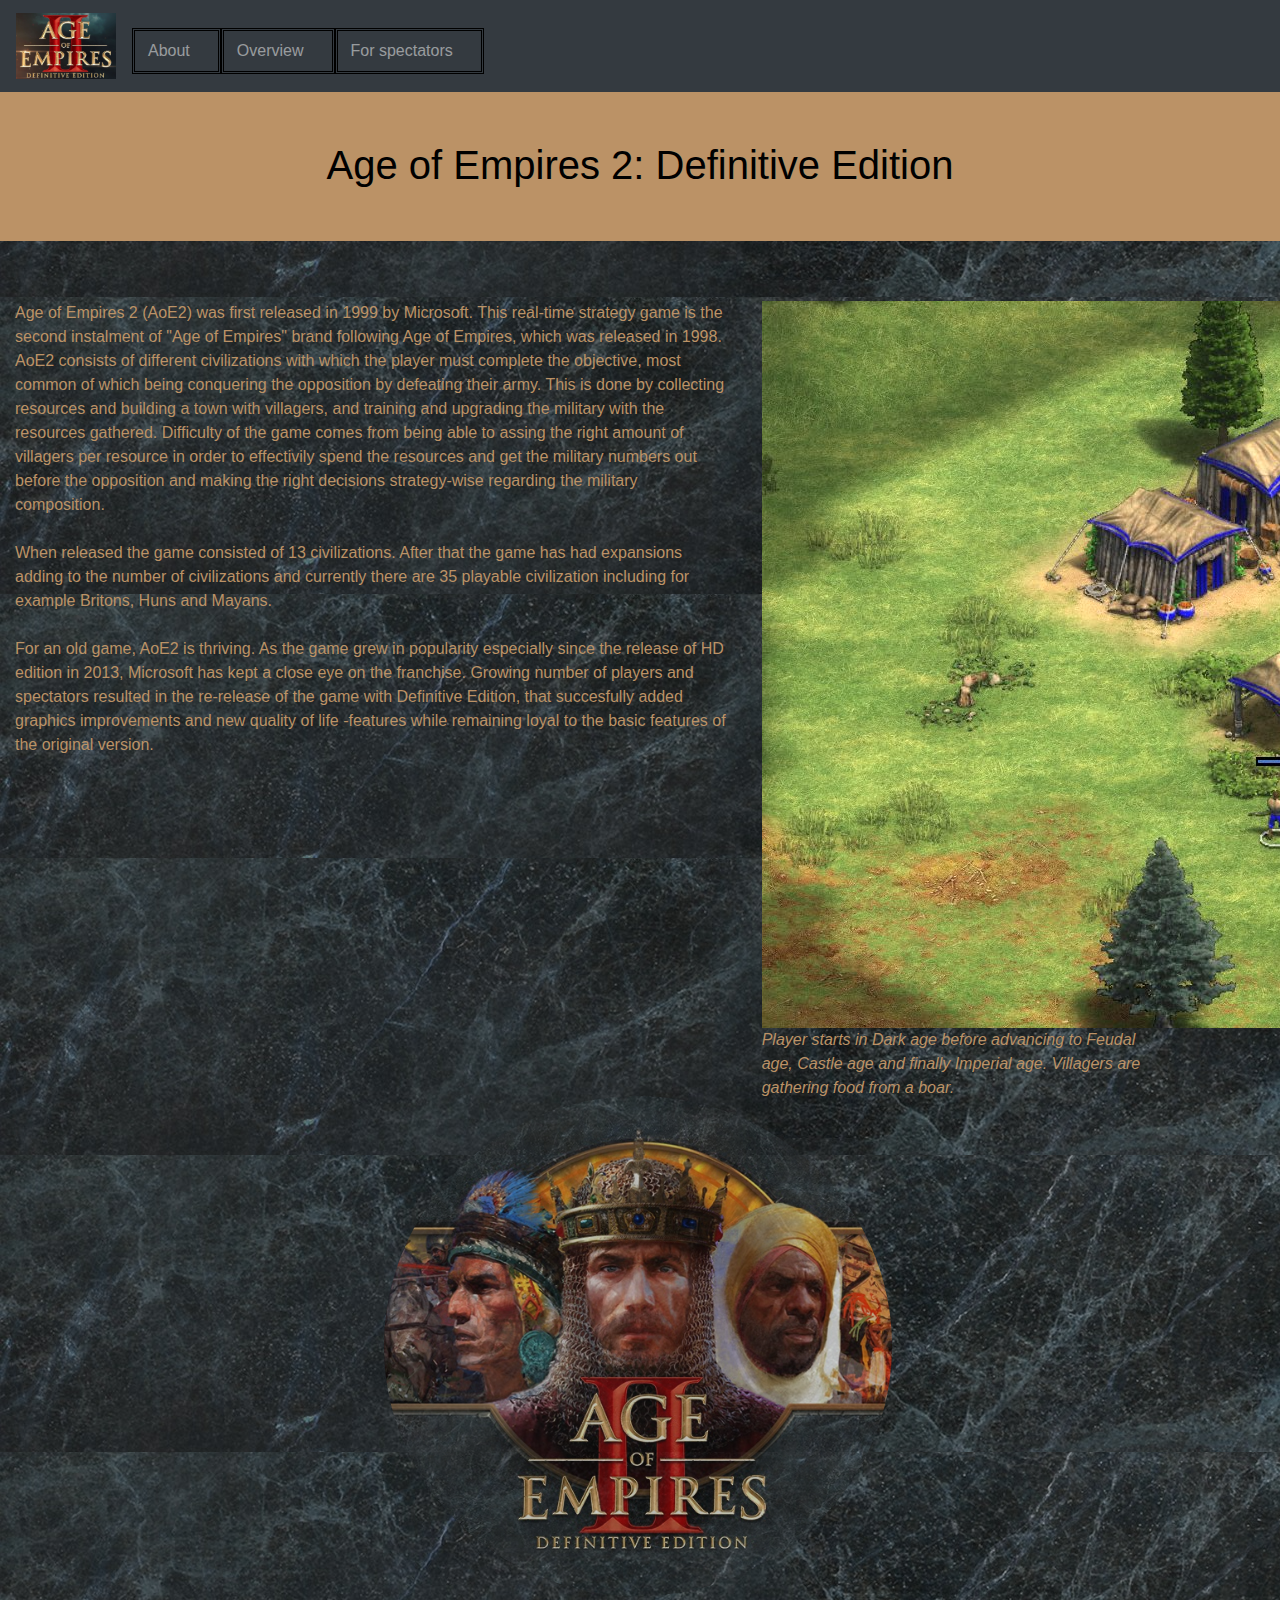
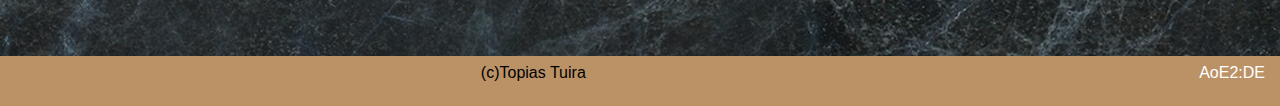
<file: Index.html>
<!DOCTYPE html>
<html lang="en">
    <head>
        <meta charset="utf-8">
        <meta name="viewport" content="width=device-width, initial-scale=1">
        <link rel="stylesheet" href="https://maxcdn.bootstrapcdn.com/bootstrap/4.5.2/css/bootstrap.min.css">
        <link rel="stylesheet" href="styles.css">
        <script src="https://ajax.googleapis.com/ajax/libs/jquery/3.5.1/jquery.min.js"></script>
        <script src="https://cdnjs.cloudflare.com/ajax/libs/popper.js/1.16.0/umd/popper.min.js"></script>
        <script src="https://maxcdn.bootstrapcdn.com/bootstrap/4.5.2/js/bootstrap.min.js"></script>
        <title>Aoe2:DE</title>
    </head>
    <body>
        <nav class="navbar navbar-expand-xl bg-dark navbar-dark">
            <a class="navbar-brand" href="Index.html">
                <img class="logo" src="aoedelogo.png" alt="Logo"></a>
            <button class="navbar-toggler" type="button" data-toggle="collapse" data-target="#collapsibleNavbar">
              <span class="navbar-toggler-icon"></span>
            </button>
            <div class="collapse navbar-collapse" id="collapsibleNavbar">
              <ul class="navbar-nav">
                    <li class="nav-item">
                     <a class="nav-link" href="Second.html">About</a>
                    </li>
                    <li class="nav-item">
                     <a class="nav-link" href="Third.html">Overview</a>
                    </li>
                    <li class="nav-item">
                        <a class="nav-link" href="Fourth.html">For spectators</a>
                       </li>
                </ul>
            </div>
        </nav>
    <header>
        <div class="jumbotron">
                    <h1>Age of Empires 2: Definitive Edition</h1>
        </div>
    </header>
    <div class="container-fluid">
        <div class="row">
            <div class="col-lg-7">
                <p>Age of Empires 2 (AoE2) was first released in 1999 by Microsoft. This real-time strategy game is the second instalment of "Age of Empires" brand following Age of Empires, which was released in 1998. AoE2 consists of different civilizations with which the player must complete the objective, most common of which being conquering the opposition by defeating their army. This is done by collecting resources and building a town with villagers, and training and upgrading the military with the resources gathered. Difficulty of the game comes from being able to assing the right amount of villagers per resource in order to effectivily spend the resources and get the military numbers out before the opposition and making the right decisions strategy-wise regarding the military composition.<br><br>
                    When released the game consisted of 13 civilizations. After that the game has had expansions adding to the number of civilizations and currently there are 35 playable civilization including for example Britons, Huns and Mayans.<br><br>
                    For an old game, AoE2 is thriving. As the game grew in popularity especially since the release of HD edition in 2013, Microsoft has kept a close eye on the franchise. Growing number of players and spectators resulted in the re-release of the game with Definitive Edition, that succesfully added graphics improvements and new quality of life -features while remaining loyal to the basic features of the original version.</p>
                </div>
            <div class="col-lg-4">
                <figure>
                <img class="kuva1" src="Darkage.png" alt="Dark Age">
                <figcaption><i>Player starts in Dark age before advancing to Feudal age, Castle age and finally Imperial age. Villagers are gathering food from a boar.</i></figcaption>
                </figure>
            </div>
        </div>
    </div>
    <img class="rounded-circle laajalogo" src="laajalogotesti.png" alt="laajalogo">
    <footer class="etusivufooter">
        <div class="container-fluid">
            <div class="row">
                <div class="col-lg-10">
                    <p class="alaosio">(c)Topias Tuira</p>
                </div>
                <div class="col-lg-2">
                   <a class="pohjalogo" href="https://www.ageofempires.com/games/aoeiide/" target="_blank">AoE2:DE</a>
                </div>
            </div>
        </div>
    </footer>
    </body>
    </html>
</file>
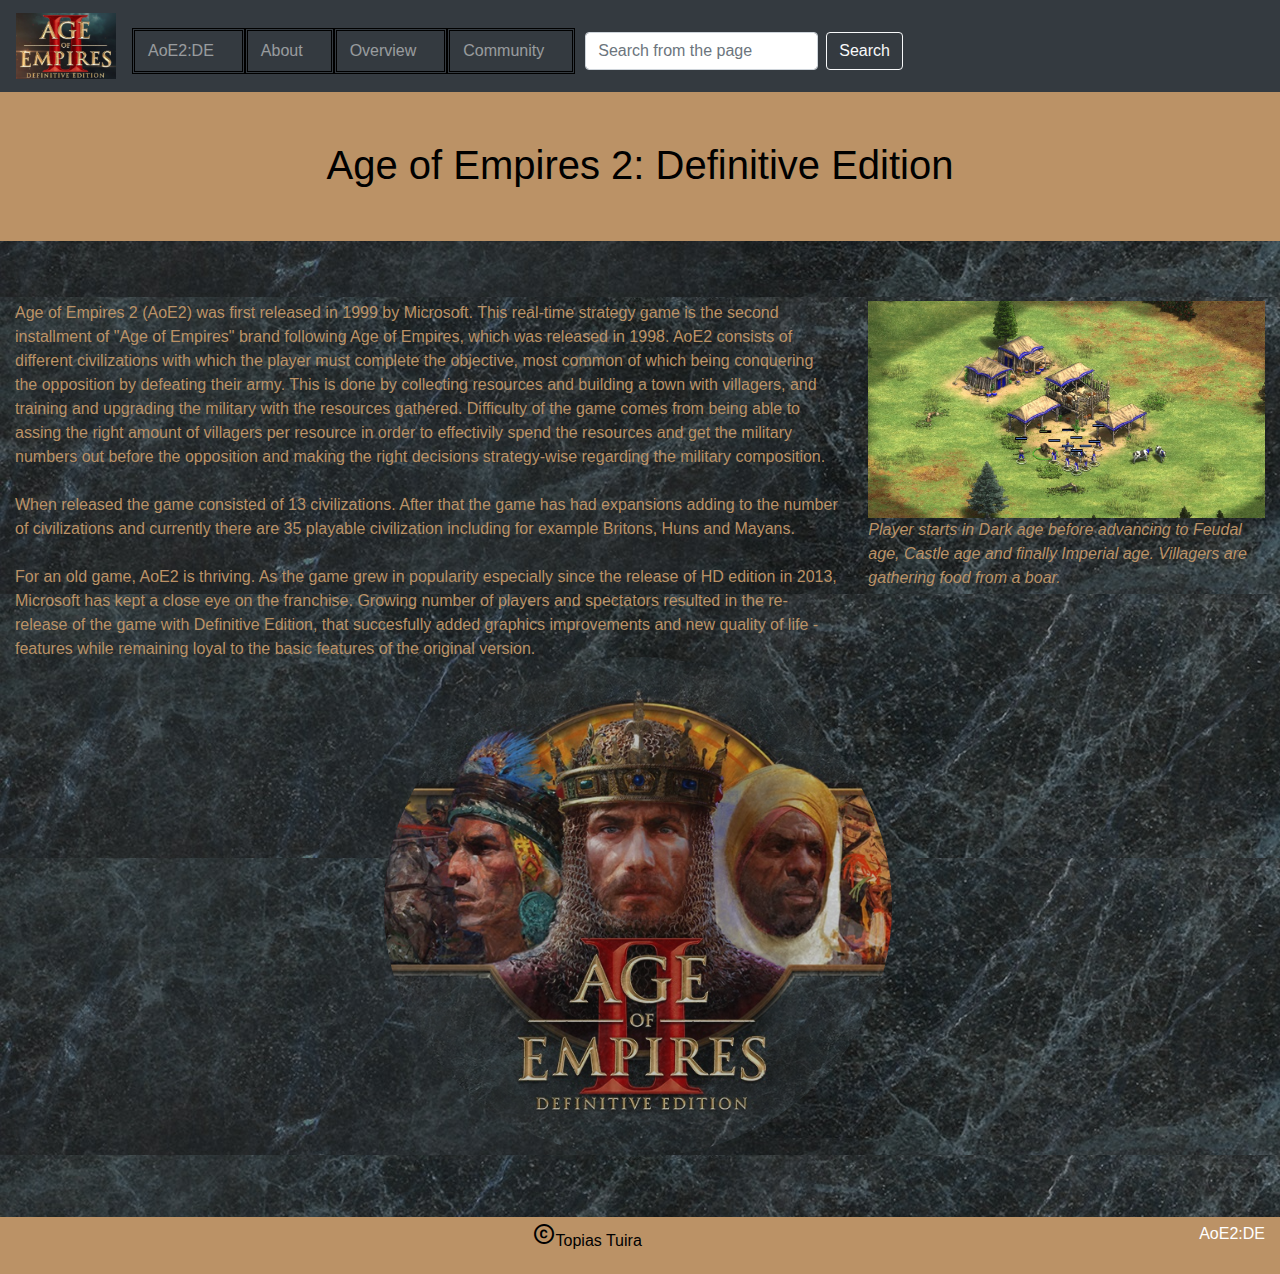
<file: index.html>
<!DOCTYPE html>
<html lang="en">
    <head>
        <meta charset="utf-8">
        <meta name="viewport" content="width=device-width, initial-scale=1">
        <link rel="stylesheet" href="https://maxcdn.bootstrapcdn.com/bootstrap/4.5.2/css/bootstrap.min.css">
        <link href="https://fonts.googleapis.com/icon?family=Material+Icons" rel="stylesheet">
        <link rel="stylesheet" href="styles.css">
        <script src="https://ajax.googleapis.com/ajax/libs/jquery/3.5.1/jquery.min.js"></script>
        <script src="https://cdnjs.cloudflare.com/ajax/libs/popper.js/1.16.0/umd/popper.min.js"></script>
        <script src="https://maxcdn.bootstrapcdn.com/bootstrap/4.5.2/js/bootstrap.min.js"></script>
        <title>AoE2:DE</title>
    </head>
    <body>
        <nav class="navbar navbar-expand-lg bg-dark navbar-dark">
            <a class="navbar-brand" href="index.html">
                <img class="logo" src="aoedelogo.png" alt="Logo"></a>
            <button class="navbar-toggler" type="button" data-toggle="collapse" data-target="#collapsibleNavbar">
              <span class="navbar-toggler-icon"></span>
            </button>
            <div class="collapse navbar-collapse" id="collapsibleNavbar">
              <ul class="navbar-nav">
                <li class="nav-item">
                    <a class="nav-link" href="#">AoE2:DE</a>
                   </li>
                    <li class="nav-item">
                     <a class="nav-link" href="second.html">About</a>
                    </li>
                    <li class="nav-item">
                     <a class="nav-link" href="third.html">Overview</a>
                    </li>
                    <li class="nav-item">
                        <a class="nav-link" href="fourth.html">Community</a>
                       </li>
                </ul>
                <form class="form-inline etsi">
                    <input class="form-control mr-sm-2" type="text" placeholder="Search from the page">
                    <button class="btn btn-outline-light" type="submit">Search</button>
                  </form>
            </div>
        </nav>
    <header>
        <div class="jumbotron">
                    <h1>Age of Empires 2: Definitive Edition</h1>
        </div>
    </header>
    <div class="container-fluid">
        <div class="row">
            <div class="col-lg-8 col-md-12 col-sm-10">
                <p>Age of Empires 2 (AoE2) was first released in 1999 by Microsoft. This real-time strategy game is the second installment of "Age of Empires" brand following Age of Empires, which was released in 1998. AoE2 consists of different civilizations with which the player must complete the objective, most common of which being conquering the opposition by defeating their army. This is done by collecting resources and building a town with villagers, and training and upgrading the military with the resources gathered. Difficulty of the game comes from being able to assing the right amount of villagers per resource in order to effectivily spend the resources and get the military numbers out before the opposition and making the right decisions strategy-wise regarding the military composition.<br><br>
                    When released the game consisted of 13 civilizations. After that the game has had expansions adding to the number of civilizations and currently there are 35 playable civilization including for example Britons, Huns and Mayans.<br><br>
                    For an old game, AoE2 is thriving. As the game grew in popularity especially since the release of HD edition in 2013, Microsoft has kept a close eye on the franchise. Growing number of players and spectators resulted in the re-release of the game with Definitive Edition, that succesfully added graphics improvements and new quality of life -features while remaining loyal to the basic features of the original version.</p>
                </div>
            <div class="col-lg-4 col-md-4 col-sm-2">
                <figure>
                <img class="kuva1 responsive" src="Darkage.png" alt="Dark Age">
                <figcaption><i>Player starts in Dark age before advancing to Feudal age, Castle age and finally Imperial age. Villagers are gathering food from a boar.</i></figcaption>
                </figure>
            </div>
        </div>
    </div>
    <img class="rounded-circle laajalogo katoa" src="laajalogotesti.png" alt="laajalogo">
    <footer>
        <div class="container-fluid">
            <div class="row">
                <div class="col-md-11 col-sm-7">
                    <p class="alaosio"><i class="material-icons">copyright</i>Topias Tuira</p>
                </div>
                <div class="col-md-1 col-sm-4">
                   <a class="pohjalogo" href="https://www.ageofempires.com/games/aoeiide/" target="_blank">AoE2:DE</a>
                </div>
            </div>
        </div>
    </footer>
    </body>
    </html>
</file>
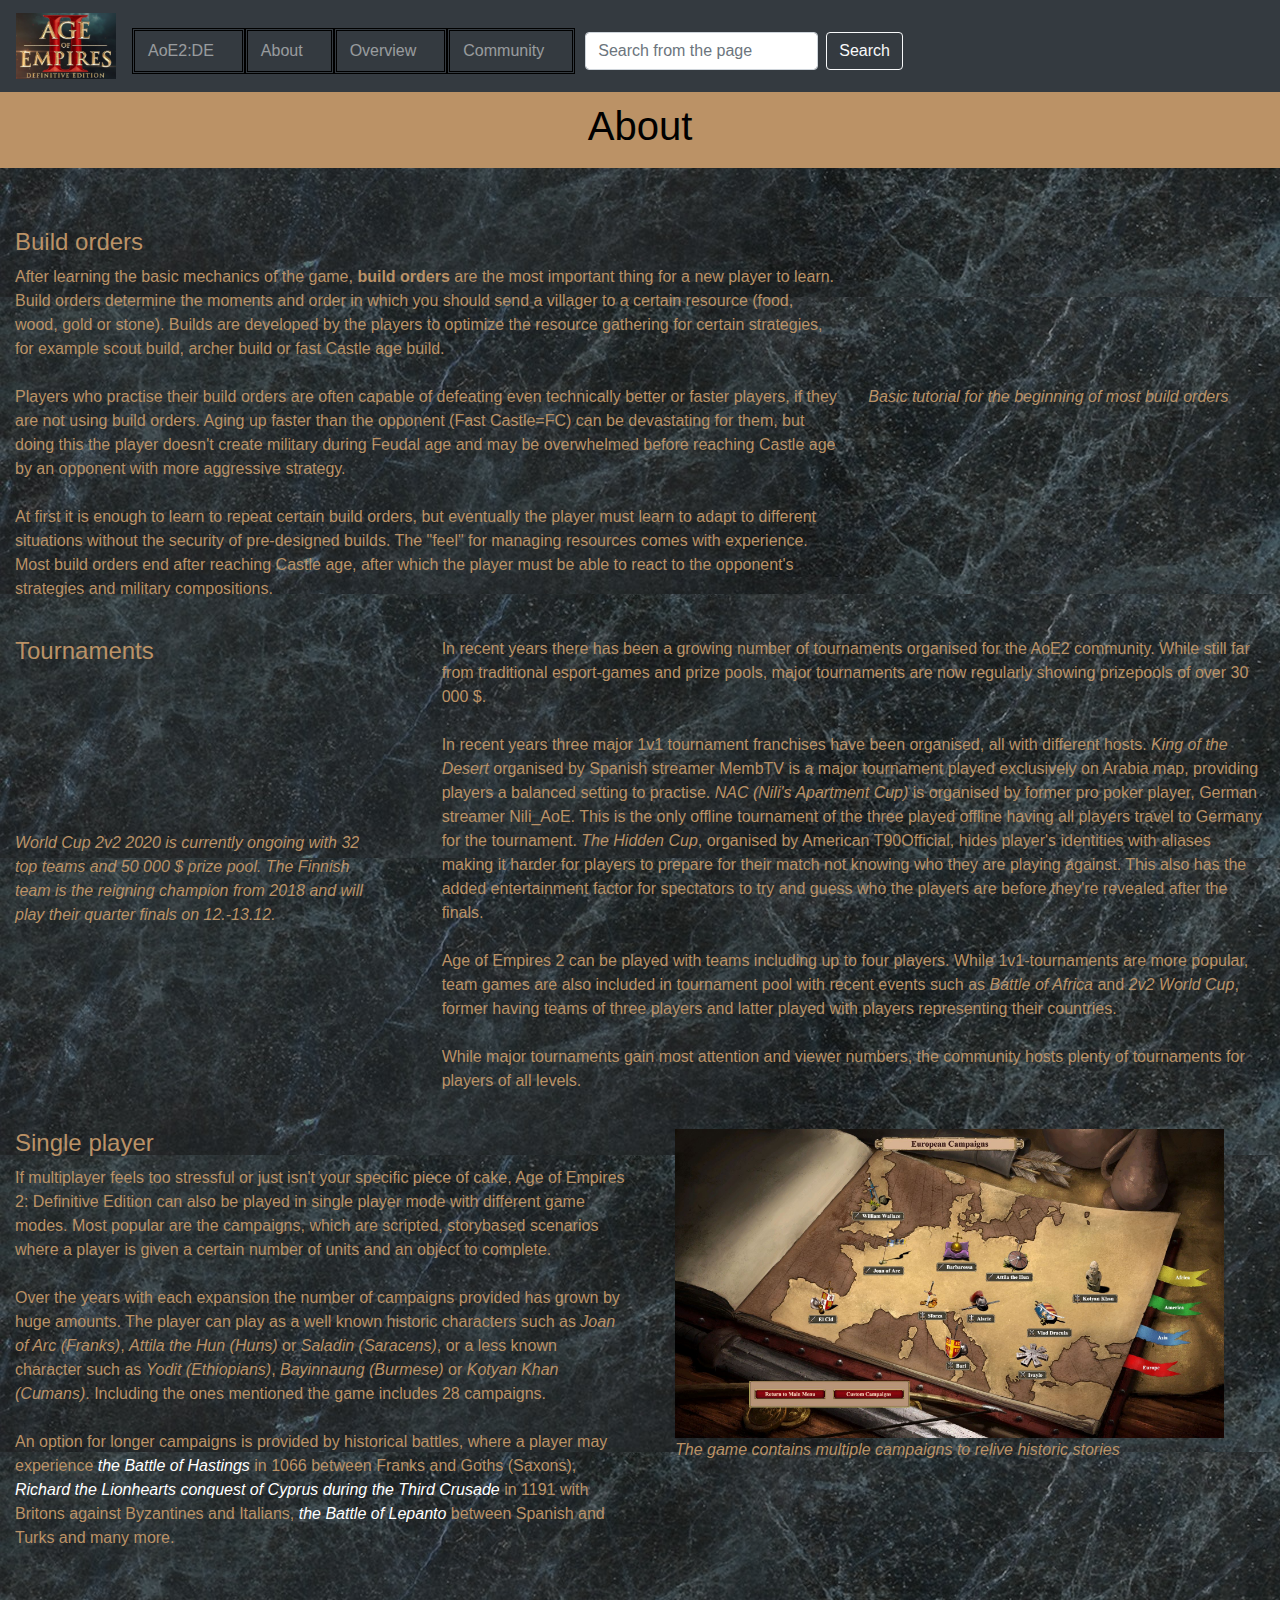
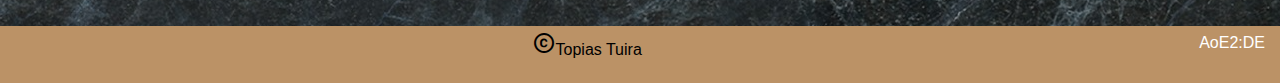
<file: second.html>
<!DOCTYPE html>
<html lang="en">
    <head>
        <meta charset="utf-8">
        <meta name="viewport" content="width=device-width, initial-scale=1">
        <link rel="stylesheet" href="https://maxcdn.bootstrapcdn.com/bootstrap/4.5.2/css/bootstrap.min.css">
        <link href="https://fonts.googleapis.com/icon?family=Material+Icons" rel="stylesheet">
        <link rel="stylesheet" href="styles.css">
        <script src="https://ajax.googleapis.com/ajax/libs/jquery/3.5.1/jquery.min.js"></script>
        <script src="https://cdnjs.cloudflare.com/ajax/libs/popper.js/1.16.0/umd/popper.min.js"></script>
        <script src="https://maxcdn.bootstrapcdn.com/bootstrap/4.5.2/js/bootstrap.min.js"></script>
        <title>About</title>
    </head>
    <body>
        <nav class="navbar navbar-expand-lg bg-dark navbar-dark">
            <a class="navbar-brand" href="index.html">
                <img class="logo" src="aoedelogo.png" alt="Logo"></a>
            <button class="navbar-toggler" type="button" data-toggle="collapse" data-target="#collapsibleNavbar">
              <span class="navbar-toggler-icon"></span>
            </button>
            <div class="collapse navbar-collapse" id="collapsibleNavbar">
              <ul class="navbar-nav">
                    <li class="nav-item">
                     <a class="nav-link" href="index.html">AoE2:DE</a>
                    </li>
                    <li class="nav-item">
                        <a class="nav-link" href="#">About</a>
                       </li>
                    <li class="nav-item">
                     <a class="nav-link" href="third.html">Overview</a>
                    </li>
                    <li class="nav-item">
                        <a class="nav-link" href="fourth.html">Community</a>
                    </li>
                </ul>
                <form class="form-inline etsi">
                    <input class="form-control mr-sm-2" type="text" placeholder="Search from the page">
                    <button class="btn btn-outline-light" type="submit">Search</button>
                  </form>
                </div>
        </nav>
    <header>
        <h1>About</h1>
    </header>
    <div class="container-fluid">
        <div class="row">
            <div class="col-lg-8 col-md-6 col-sm-12">
                <h4>Build orders</h4>
                <p>After learning the basic mechanics of the game, <b>build orders</b> are the most important thing for a new player to learn. Build orders determine the moments and order in which you should send a villager to a certain resource (food, wood, gold or stone). Builds are developed by the players to optimize the resource gathering for certain strategies, for example scout build, archer build or fast Castle age build.<br><br>Players who practise their build orders are often capable of defeating even technically better or faster players, if they are not using build orders. Aging up faster than the opponent (Fast Castle=FC) can be devastating for them, but doing this the player doesn't create military during Feudal age and may be overwhelmed before reaching Castle age by an opponent with more aggressive strategy.<br><br>At first it is enough to learn to repeat certain build orders, but eventually the player must learn to adapt to different situations without the security of pre-designed builds. The "feel" for managing resources comes with experience. Most build orders end after reaching Castle age, after which the player must be able to react to the opponent's strategies and military compositions.</p>
                </div>
            <div class="col-lg-4 col-md-6 col-sm-12">
                <iframe class="video" src="https://www.youtube.com/embed/O7zaXjaJVWM" allow="accelerometer; autoplay; clipboard-write; encrypted-media; gyroscope; picture-in-picture" allowfullscreen>
                </iframe><br>
                <p><i>Basic tutorial for the beginning of most build orders</i></p>
            </div>
        </div>
    </div>
    <div class="container-fluid container-kaksi">
        <div class="row">
            <div class="col-lg-4 col-md-6">
                <h4>Tournaments</h4>
                <iframe class="video" src="https://www.youtube.com/embed/DY3-lBRrqmo" allow="accelerometer; autoplay; clipboard-write; encrypted-media; gyroscope; picture-in-picture" allowfullscreen>
                </iframe><br>
                <p class="alateksti"><i>World Cup 2v2 2020 is currently ongoing with 32 top teams and 50 000 $ prize pool. The Finnish team is the reigning champion from 2018 and will play their quarter finals on 12.-13.12.</i></p>
            </div>
                <div class="col-lg-8 col-md-6">
                <p>In recent years there has been a growing number of tournaments organised for the AoE2 community. While still far from traditional esport-games and prize pools, major tournaments are now regularly showing prizepools of over 30 000 $.<br><br>
                In recent years three major 1v1 tournament franchises have been organised, all with different hosts. <i>King of the Desert</i> organised by Spanish streamer MembTV is a major tournament played exclusively on Arabia map, providing players a balanced setting to practise. <i>NAC (Nili's Apartment Cup)</i> is organised by former pro poker player, German streamer Nili_AoE. This is the only offline tournament of the three played offline having all players travel to Germany for the tournament. <i>The Hidden Cup</i>, organised by American T90Official, hides player's identities with aliases making it harder for players to prepare for their match not knowing who they are playing against. This also has the added entertainment factor for spectators to try and guess who the players are before they're revealed after the finals.<br><br>
                Age of Empires 2 can be played with teams including up to four players. While 1v1-tournaments are more popular, team games are also included in tournament pool with recent events such as <i>Battle of Africa</i> and <i>2v2 World Cup</i>, former having teams of three players and latter played with players representing their countries.<br><br>
                While major tournaments gain most attention and viewer numbers, the community hosts plenty of tournaments for players of all levels.</p>
                </div>
        </div>
    </div>
    <div class="container-fluid container-kaksi">
        <div class="row">
            <div class="col-lg-6 col-md-12 col-sm-12">
                <h4>Single player</h4>
                <p>If multiplayer feels too stressful or just isn't your specific piece of cake, Age of Empires 2: Definitive Edition can also be played in single player mode with different game modes. Most popular are the campaigns, which are scripted, storybased scenarios where a player is given a certain number of units and an object to complete.<br><br>
                Over the years with each expansion the number of campaigns provided has grown by huge amounts. The player can play as a well known historic characters such as <i>Joan of Arc (Franks)</i>, <i>Attila the Hun (Huns)</i> or <i>Saladin (Saracens)</i>, or a less known character such as <i>Yodit (Ethiopians)</i>, <i>Bayinnaung (Burmese)</i> or <i>Kotyan Khan (Cumans)</i>. Including the ones mentioned the game includes 28 campaigns.<br><br>
                An option for longer campaigns is provided by historical battles, where a player may experience <a href="https://en.wikipedia.org/wiki/Battle_of_Hastings"><i>the Battle of Hastings</i></a> in 1066 between Franks and Goths (Saxons), <a href="https://en.wikipedia.org/wiki/Third_Crusade"><i>Richard the Lionhearts conquest of Cyprus during the Third Crusade</i></a> in 1191 with Britons against Byzantines and Italians, <a href="https://en.wikipedia.org/wiki/Battle_of_Lepanto"><i>the Battle of Lepanto</i></a> between Spanish and Turks and many more.</p>
                </div>
                <div class="col-lg-6 col-md-5">
                    <figure>
                        <img class="kuva2" src="Campaigns.JPG" alt="Campaigns">
                        <figcaption class="kuva2"><i>The game contains multiple campaigns to relive historic stories</i></figcaption>
                        </figure>
                </div>
        </div>
    </div>
    <footer>
        <div class="container-fluid">
            <div class="row">
                <div class="col-md-11 col-sm-7">
                    <p class="alaosio"><i class="material-icons">copyright</i>Topias Tuira</p>
                </div>
                <div class="col-md-1 col-sm-4">
                   <a class="pohjalogo" href="https://www.ageofempires.com/games/aoeiide/" target="_blank">AoE2:DE</a>
                </div>
            </div>
        </div>
    </footer>
    </body>
    </html>
</file>
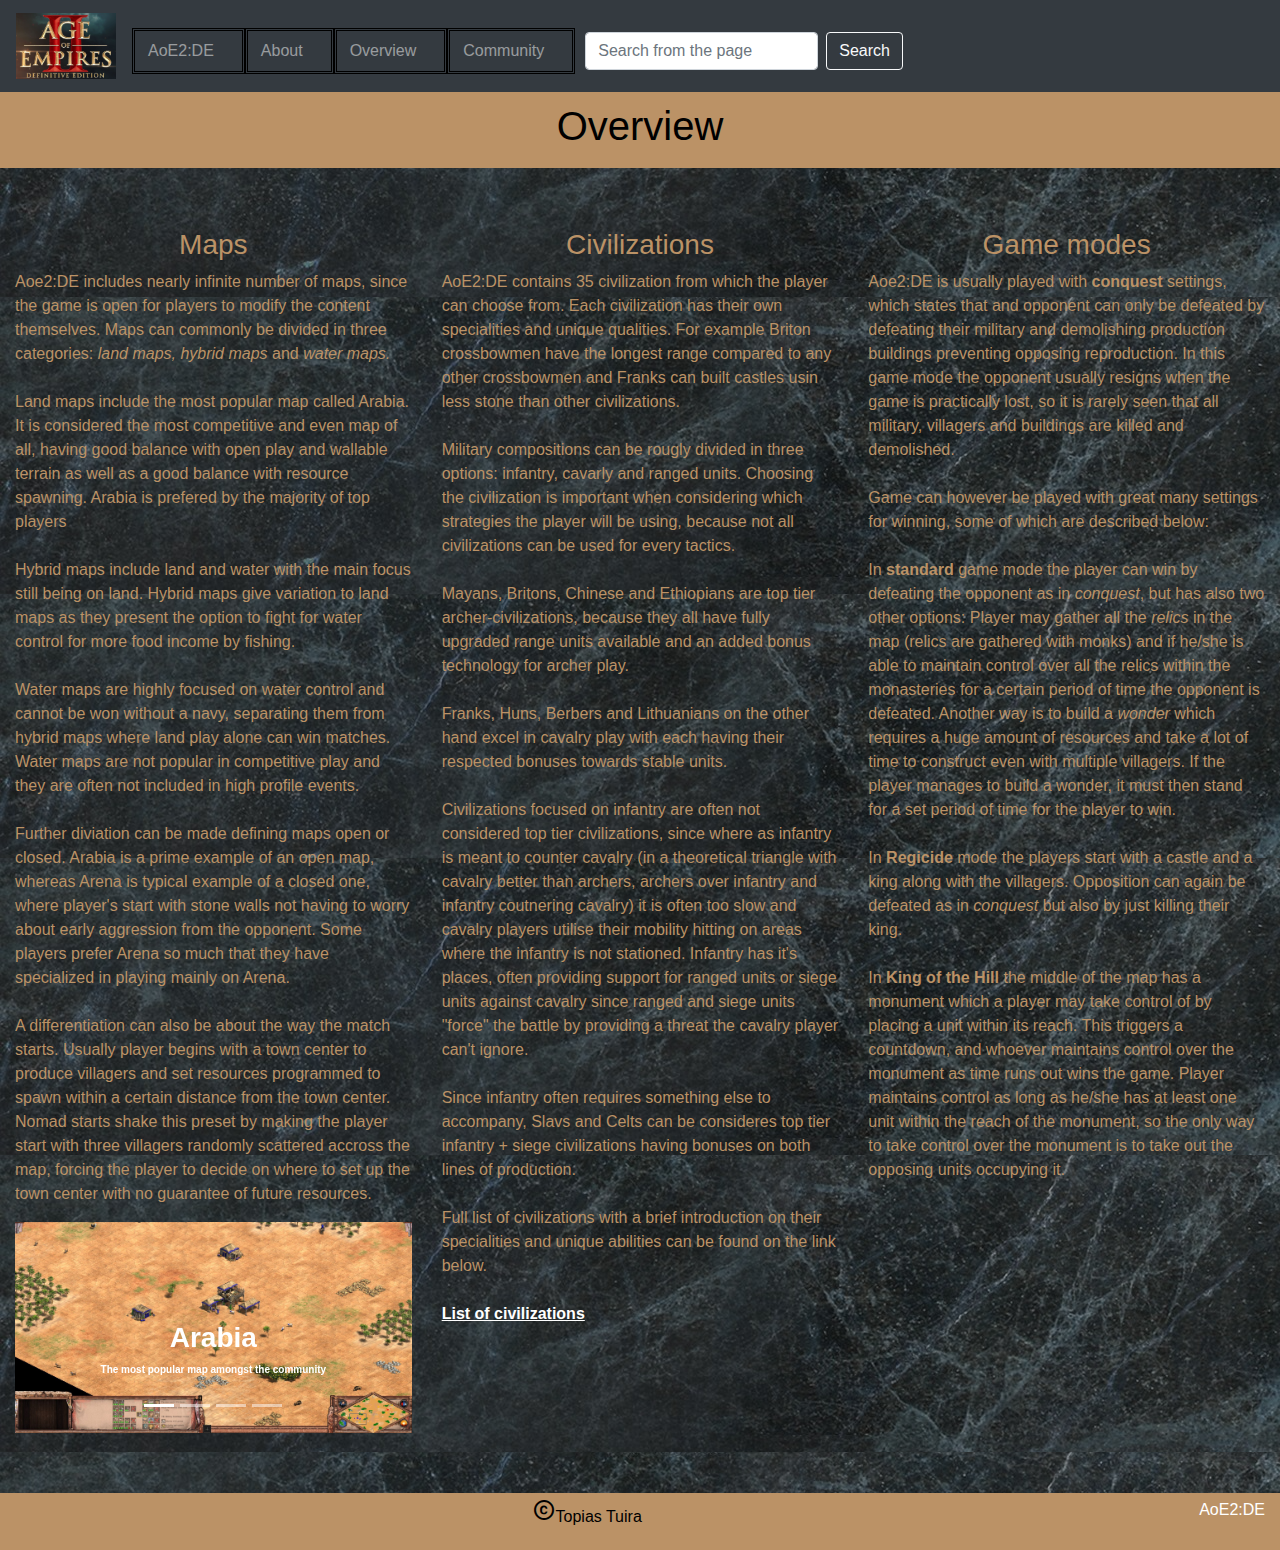
<file: third.html>
<!DOCTYPE html>
<html lang="en">
    <head>
        <meta charset="utf-8">
        <meta name="viewport" content="width=device-width, initial-scale=1">
        <link rel="stylesheet" href="https://maxcdn.bootstrapcdn.com/bootstrap/4.5.2/css/bootstrap.min.css">
        <link href="https://fonts.googleapis.com/icon?family=Material+Icons" rel="stylesheet">
        <link rel="stylesheet" href="styles.css">
        <script src="https://ajax.googleapis.com/ajax/libs/jquery/3.5.1/jquery.min.js"></script>
        <script src="https://cdnjs.cloudflare.com/ajax/libs/popper.js/1.16.0/umd/popper.min.js"></script>
        <script src="https://maxcdn.bootstrapcdn.com/bootstrap/4.5.2/js/bootstrap.min.js"></script>
        <title>Overview</title>
    </head>
    <body>
        <nav class="navbar navbar-expand-lg bg-dark navbar-dark">
            <a class="navbar-brand" href="index.html">
                <img class="logo" src="aoedelogo.png" alt="Logo"></a>
            <button class="navbar-toggler" type="button" data-toggle="collapse" data-target="#collapsibleNavbar">
              <span class="navbar-toggler-icon"></span>
            </button>
            <div class="collapse navbar-collapse" id="collapsibleNavbar">
              <ul class="navbar-nav">
                <li class="nav-item">
                    <a class="nav-link" href="index.html">AoE2:DE</a>
                   </li>
                   <li class="nav-item">
                    <a class="nav-link" href="second.html">About</a>
                   </li>
                   <li class="nav-item">
                    <a class="nav-link" href="#">Overview</a>
                   </li>
                   <li class="nav-item">
                       <a class="nav-link" href="fourth.html">Community</a>
                    </li>
                </ul>
                <form class="form-inline etsi">
                    <input class="form-control mr-sm-2" type="text" placeholder="Search from the page">
                    <button class="btn btn-outline-light" type="submit">Search</button>
                  </form>
            </div>
        </nav>
    <header>
        <h1>Overview</h1>
    </header>
    <div class="container-fluid">
        <div class="row">
            <div class="col-xl-4 col-lg-4 col-md-12 col-sm-9">
                <h3>Maps</h3>
                <p>Aoe2:DE includes nearly infinite number of maps, since the game is open for players to modify the content themselves. Maps can commonly be divided in three categories: <i>land maps, hybrid maps</i> and <i>water maps.</i><br><br>
                Land maps include the most popular map called Arabia. It is considered the most competitive and even map of all, having good balance with open play and wallable terrain as well as a good balance with resource spawning. Arabia is prefered by the majority of top players<br><br>
                Hybrid maps include land and water with the main focus still being on land. Hybrid maps give variation to land maps as they present the option to fight for water control for more food income by fishing.<br><br>
                Water maps are highly focused on water control and cannot be won without a navy, separating them from hybrid maps where land play alone can win matches. Water maps are not popular in competitive play and they are often not included in high profile events.<br><br>
                Further diviation can be made defining maps open or closed. Arabia is a prime example of an open map, whereas Arena is typical example of a closed one, where player's start with stone walls not having to worry about early aggression from the opponent. Some players prefer Arena so much that they have specialized in playing mainly on Arena.<br><br>
                A differentiation can also be about the way the match starts. Usually player begins with a town center to produce villagers and set resources programmed to spawn within a certain distance from the town center. Nomad starts shake this preset by making the player start with three villagers randomly scattered accross the map, forcing the player to decide on where to set up the town center with no guarantee of future resources.</p>
                <div id="demo" class="carousel slide karusellisiirto" data-ride="carousel">
                    <ul class="carousel-indicators">
                        <li data-target="#demo" data-slide-to="0" class="active"></li>
                        <li data-target="#demo" data-slide-to="1"></li>
                        <li data-target="#demo" data-slide-to="2"></li>
                        <li data-target="#demo" data-slide-to="3"></li>
                      </ul>  
                    <div class="carousel-inner">
                        <div class="carousel-item active">
                          <img class="karuselli" src="Arabia.JPG" alt="Arabia" width="1100" height="500">
                            <div class="carousel-caption kuvateksti">
                            <h3><b>Arabia</b></h3>
                            <p><b>The most popular map amongst the community</b></p>
                            </div>
                        </div>
                        <div class="carousel-item">
                          <img class="karuselli" src="FourLakes.JPG" alt="Four Lakes" width="1100" height="500">
                          <div class="carousel-caption kuvateksti">
                            <h3><b>Four Lakes</b></h3>
                            <p><b>Hybrid map with small lakes in the corners to make fishing possible</b></p>
                          </div>
                        </div>
                        <div class="carousel-item">
                          <img class="karuselli" src="Islands.JPG" alt="Islands" width="1100" height="500">
                          <div class="carousel-caption kuvateksti">
                            <h3><b>Islands</b></h3>
                            <p><b>Water map with both players having their own island, forcing them to make navy and either win on water or land the enemy island</b></p>
                          </div>
                        </div>
                        <div class="carousel-item">
                            <img class="karuselli" src="Arena.JPG" alt="Islands" width="1100" height="500">
                            <div class="carousel-caption kuvateksti">
                              <h3><b>Arena</b></h3>
                              <p><b>Both players start with stone walls providing safety not having to worry about early aggression</b></p>
                            </div>
                        </div>
                    </div>  
                </div>
            </div><br>
            <div class="col-xl-4 col-lg-4 col-md-12 col-sm-9 yläetäisyys">
                <h3>Civilizations</h3>
                <p>AoE2:DE contains 35 civilization from which the player can choose from. Each civilization has their own specialities and unique qualities. For example Briton crossbowmen have the longest range compared to any other crossbowmen and Franks can built castles usin less stone than other civilizations.<br><br>
                Military compositions can be rougly divided in three options: infantry, cavarly and ranged units. Choosing the civilization is important when considering which strategies the player will be using, because not all civilizations can be used for every tactics.<br><br>
                Mayans, Britons, Chinese and Ethiopians are top tier archer-civilizations, because they all have fully upgraded range units available and an added bonus technology for archer play.<br><br>
                Franks, Huns, Berbers and Lithuanians on the other hand excel in cavalry play with each having their respected bonuses towards stable units.<br><br>
                Civilizations focused on infantry are often not considered top tier civilizations, since where as infantry is meant to counter cavalry (in a theoretical triangle with cavalry better than archers, archers over infantry and infantry coutnering cavalry) it is often too slow and cavalry players utilise their mobility hitting on areas where the infantry is not stationed. Infantry has it's places, often providing support for ranged units or siege units against cavalry since ranged and siege units "force" the battle by providing a threat the cavalry player can't ignore.<br><br>
                Since infantry often requires something else to accompany, Slavs and Celts can be consideres top tier infantry + siege civilizations having bonuses on both lines of production.<br><br>
                Full list of civilizations with a brief introduction on their specialities and unique abilities can be found on the link below.<br><br>
                <a href="https://ageofempires.fandom.com/wiki/Civilizations_(Age_of_Empires_II)"><b><u>List of civilizations</u></b></a></p>
            </div>
            <div class="col-xl-4 col-lg-4 col-md-12 col-sm-9 yläetäisyys">
                <h3>Game modes</h3>
                <p>Aoe2:DE is usually played with <b>conquest</b> settings, which states that and opponent can only be defeated by defeating their military and demolishing production buildings preventing opposing reproduction. In this game mode the opponent usually resigns when the game is practically lost, so it is rarely seen that all military, villagers and buildings are killed and demolished.<br><br>
                Game can however be played with great many settings for winning, some of which are described below:<br><br>
                In <b>standard</b> game mode the player can win by defeating the opponent as in <i>conquest</i>, but has also two other options: Player may gather all the <i>relics</i> in the map (relics are gathered with monks) and if he/she is able to maintain control over all the relics within the monasteries for a certain period of time the opponent is defeated. Another way is to build a <i>wonder</i> which requires a huge amount of resources and take a lot of time to construct even with multiple villagers. If the player manages to build a wonder, it must then stand for a set period of time for the player to win.<br><br>
                In <b>Regicide</b> mode the players start with a castle and a king along with the villagers. Opposition can again be defeated as in <i>conquest</i> but also by just killing their king.<br><br>
                In <b>King of the Hill</b> the middle of the map has a monument which a player may take control of by placing a unit within its reach. This triggers a countdown, and whoever maintains control over the monument as time runs out wins the game. Player maintains control as long as he/she has at least one unit within the reach of the monument, so the only way to take control over the monument is to take out the opposing units occupying it.</p>
            </div>
            </div>
                </div>
    <footer>
        <div class="container-fluid">
            <div class="row">
                <div class="col-md-11 col-sm-7">
                    <p class="alaosio"><i class="material-icons">copyright</i>Topias Tuira</p>
                </div>
                <div class="col-md-1 col-sm-4">
                   <a class="pohjalogo" href="https://www.ageofempires.com/games/aoeiide/" target="_blank">AoE2:DE</a>
                </div>
            </div>
            </div>
    </footer>
</body>
</html>
</file>
<file: styles.css>
body {
    background-image: url("background-testi.png");
    color:rgb(187,146,102);
}
header {
    color: black;
    background:rgb(187,146,102);
    margin-top: 10px;
    margin-bottom: 60px;
    padding: 10px 0px;
}
h1 {
    text-align: center;
}
a {
    color:white;
}
a:hover {
    color:rgb(255, 169, 169);
}

.nav-item {
    padding-right: 20px;
    margin-top: 10px;
    border: double;
    border-color:black;
}
.nav-link {
    margin-left: 5px;
}
.otsikko {
    text-align: center;
    margin-left: -20px;
}
.laajalogo {
    max-height: 500px;
    opacity: 0.70;
    margin-top: -20px;
    display: block;
    margin-left:30%; 
    margin-right: auto;
}
.responsive {
    width: 100%;
    height: auto;
  }
.kuva2 {
    max-width: 90%;
    margin-left: 20px;
    display: block;
    position: relative;
}
footer {
    color: black;
    background:rgb(187,146,102);
    margin-top: 60px;
    padding: 5px 0px;
    width: 100%;
    bottom: 0;
}
.alaosio {
    text-align: center;
}
.container-kaksi {
    margin-top: 20px;
}
ul {
    list-style-type:none;
}
aside {
    float: right;
    margin-bottom: 500px;
}
.isologo {
    opacity: 0.60;
    margin-top: -20px;
    margin-right: 200px;
    max-height: 400px;
}
.esittelylinkki {
    color:rgb(187,146,102);
    font-weight: bold;
    margin-left: 70px;
}
.jumbotron {
background: none;
margin-bottom: -30px;
margin-top: -25px;
}
.pohjalogo {
    float: right;
}

.esittely2 {
    margin-top: 45px;
}

.alateksti {
margin-right: 45px;
}
.logo {
    max-height: 800px;
    max-width: 100px;
}
.navbar {
    margin-bottom: -10px;
    position: relative;
}
.naamakuva {
    max-width: 200px;
}
.yhteystiedot {
    color: white;
    margin-top: 25px;
}
input[type=email] {
    width: 300px;
}
h3 {
    text-align: center;
}
.karuselli {
    width:100%;
}
.kuvateksti {
    color: white;
    font-size: 10px;
}
.etsi {
    margin-left: 10px;
    margin-top: 10px;
}
button {
border-style: solid;
}
img {
    display: block;
    position:relative;
}
.carousel-inner img {
    width: 100%;
    height: 100%;
  }
@media screen and (max-width: 900px) {
.katoa {
      display: none;
}
}
section {
    margin-left: 10px;
}
@media screen and (max-width:1500px) {
    .isologo {
      display: none;
    }
  }
  @media screen and (max-width:760px) {
    .esittely3 {
      margin-top:45px;
    }
  }
  @media screen and (min-width:760px) {
    .esittely {
      margin-left: 75px;
    }
  }
  @media screen and (max-width:790px) {
    .yläetäisyys {
      margin-top:45px;
    }
  }
  .video {
      max-height: 100%;
      border: none;
  }
</file>
